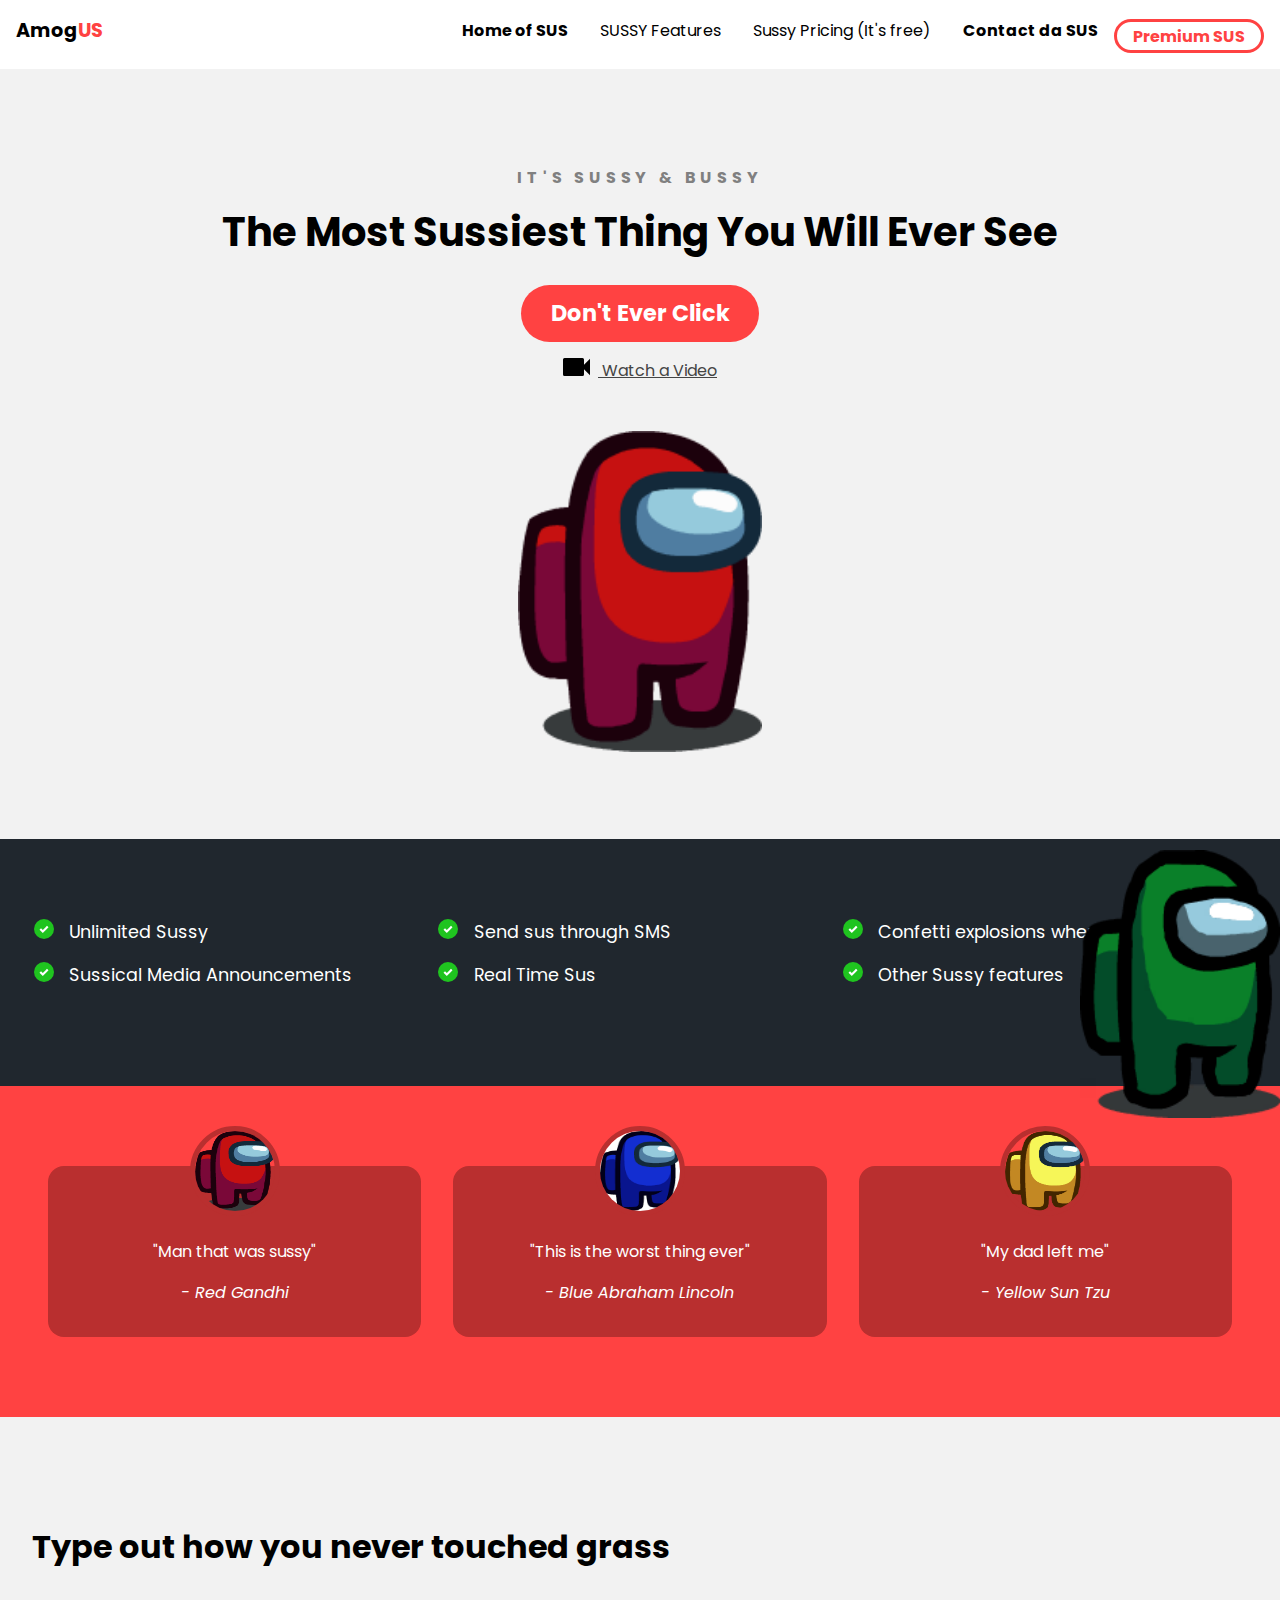
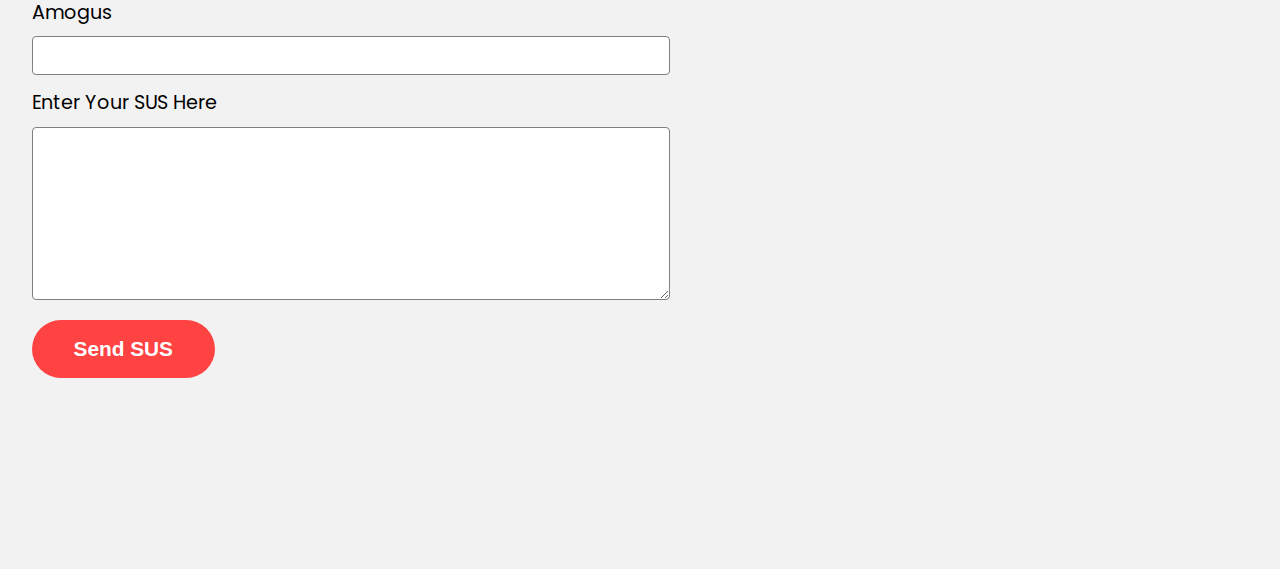
<file: index.html>
<!DOCTYPE html>
<html lang="en">
  <head>
    <meta charset="UTF-8" />
    <meta http-equiv="X-UA-Compatible" content="IE=edge" />
    <meta name="viewport" content="width=device-width, initial-scale=1.0" />
    <link rel="stylesheet" href="./main.css" />
    <title>Copium</title>
  </head>
  <body>
    <div class="navbar">
      <div class="container">
        <a class="logo" href="#">Amog<span>US</span></a>

        <img
          id="mobile-cta"
          class="mobile-menu"
          src="./images/menu.svg"
          alt="Open Navigation"
        />

        <nav>
          <img
            id="mobile-exit"
            class="mobile-menu-exit"
            src="./images/exit.svg"
            alt="Close Navigation"
          />
          <ul class="primary-nav">
            <li class="current"><a href="./index.html">Home of SUS</a></li>
            <li><a href="#">SUSSY Features</a></li>
            <li><a href="#">Sussy Pricing (It's free)</a></li>
          </ul>

          <ul class="secondary-nav">
            <li class="current"><a href="#">Contact da SUS</a></li>
            <li class="go-premium-cta"><a href="#">Premium SUS</a></li>
          </ul>
        </nav>
      </div>
    </div>

    <section class="hero">
      <div class="container">
        <div class="left-col">
          <p class="subhead">It's Sussy &amp; Bussy</p>
          <h1>The Most Sussiest Thing You Will Ever See</h1>

          <div class="hero-cta">
            <a href="./sus.html" class="primary-cta">Don't Ever Click</a>
            <a href="https://www.youtube.com/watch?v=dQw4w9WgXcQ" class="watch-video-cta">
              <img src="./images/watch.svg" alt="Watch a Video" /> Watch a Video
            </a>
          </div>
        </div>
        <img
          class="hero-img"
          src="./images/Red.png"     
          alt="illustration"
        />
      </div>
    </section>

    <section class="features-section">
      <div class="container">
        <ul class="features-list">
          <li>Unlimited Sussy</li>
          <li>Send sus through SMS</li>
          <li>Confetti explosions when you are sussy</li>
          <li>Sussical Media Announcements</li>
          <li>Real Time Sus</li>
          <li>Other Sussy features</li>
        </ul>
        <img src="./images/green.png" alt="man holding phone" />
      </div>
    </section>

    <section class="testimonials-section">
      <div class="container">
        <ul>
          <li>
            <img src="./images/Red.png" alt="Person" />
            <blockquote>"Man that was sussy"</blockquote>
            <cite>-  Red Gandhi</cite>
          </li>
          <li>
            <img src="./images/blue.png" alt="Person" />
            <blockquote>"This is the worst thing ever"</blockquote>
            <cite>- Blue Abraham Lincoln</cite>
          </li>
          <li>
            <img src="./images/yellow.png" alt="Person" />
            <blockquote>"My dad left me"</blockquote>
            <cite>- Yellow Sun Tzu</cite>
          </li>
        </ul>
      </div>
    </section>

    <section class="contact-section">
      <div class="container">
        <div class="contact-left">
          <h2>Type out how you never touched grass</h2>

          <form action="">
            <label for="name">Amogus</label>
            <input type="text" name="name" id="name" />
            <label for="message">Enter Your SUS Here</label>
            <textarea
              name="message"
              id="message"
              cols="30"
              rows="10"
            ></textarea>

            <input
              type="submit"
              class="send-message-cta"
              value="Send SUS"
            />
          </form>
        </div>
        <div class="contact-right">
          <iframe
            src="https://www.google.com/maps/embed?pb=!1m18!1m12!1m3!1d1423.8929117150985!2d26.080109000000004!3d44.458062800000015!2m3!1f0!2f0!3f0!3m2!1i1024!2i768!4f13.1!3m3!1m2!1s0x40b202033db033df%3A0x1cb72daf776fb289!2sTudor%20Vianu%20National%20Amongus%20High%20School!5e0!3m2!1sen!2sin!4v1647279015391!5m2!1sen!2sin"
            width="600"
            height="450"
            style="border: 0"
            allowfullscreen=""
            loading="lazy"
          ></iframe>
        </div>
      </div>
    </section>

    <script>

      const mobileBtn = document.getElementById('mobile-cta')
          nav = document.querySelector('nav')
          mobileBtnExit = document.getElementById('mobile-exit');

      mobileBtn.addEventListener('click',() => {
        nav.classList.add('menu-btn');
      })
      mobileBtnExit.addEventListener('click',() => {
        nav.classList.remove('menu-btn');
      })
    </script>
  </body>
</html>
</file>
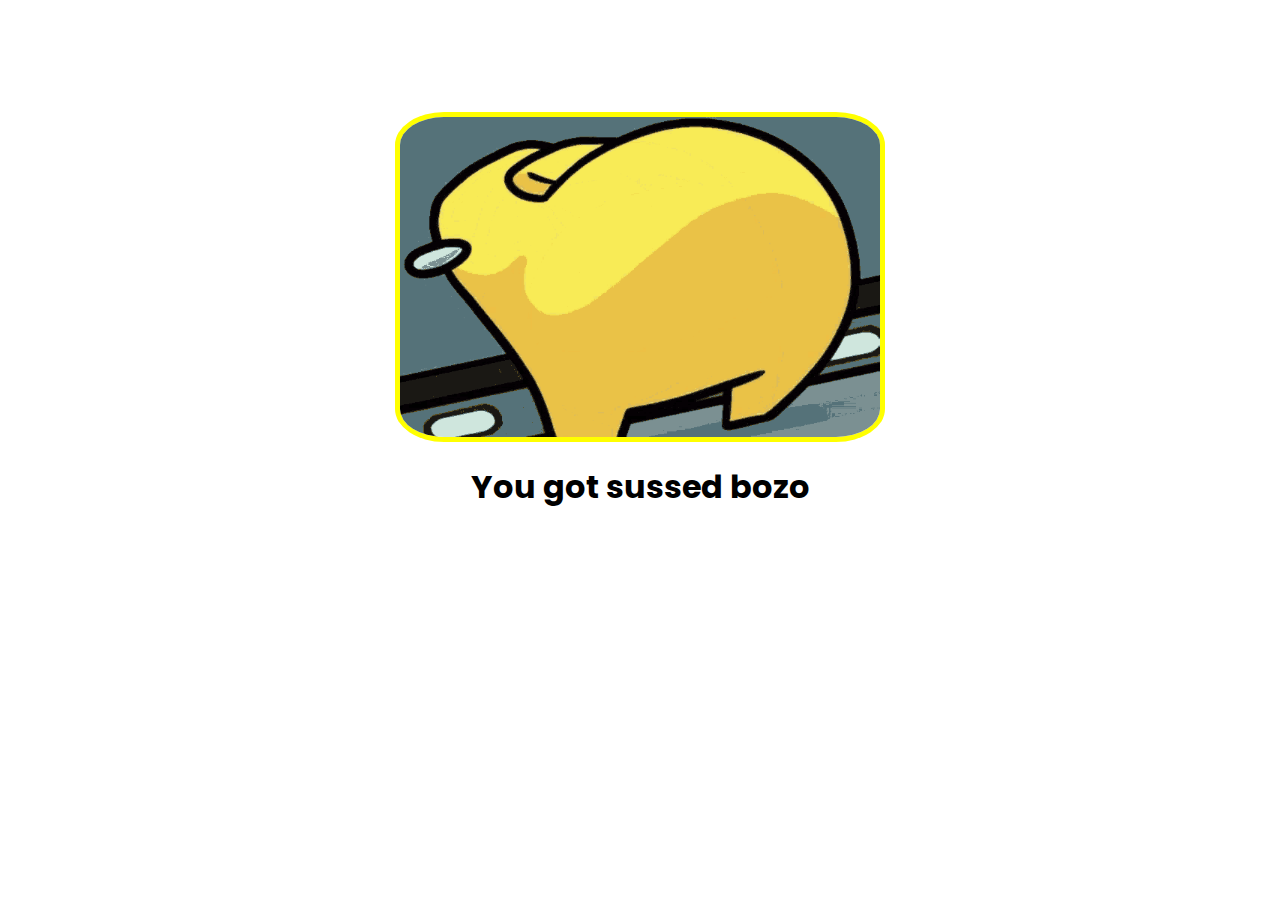
<file: sus.html>
<!DOCTYPE html>
<html lang="en">
<head>
    <meta charset="UTF-8">
    <meta http-equiv="X-UA-Compatible" content="IE=edge">
    <meta name="viewport" content="width=device-width, initial-scale=1.0">
    <link rel="stylesheet" href="./amog.css">
    <title>sussed xD
    </title>
</head>
<body>
    <img  class="amogus-gif" src="./images/amogus.gif" alt="amogus gif">
    <h1 class="sus-title">You got sussed bozo</h1>
</body>
</html>
</file>
<file: main.css>
@import url("https://fonts.googleapis.com/css2?family=Poppins&display=swap");
:root {
  --primary-color: #ff4242;
}

body {
  background: #f2f2f2;
  margin: 0;
  font-family: "Poppins", sans-serif;
}

.navbar {
  background: white;
  padding: 1em;
}

.navbar .logo {
  text-decoration: none;
  font-weight: bold;
  color: black;
  font-size: 1.2em;
}

.navbar .logo span {
  color: var(--primary-color);
}

.navbar nav {
  display: none;
}

.navbar .container {
  display: -webkit-box;
  display: -ms-flexbox;
  display: flex;
  place-content: space-between;
}

.navbar .mobile-menu {
  cursor: pointer;
}

a {
  color: #444;
}

ul {
  list-style-type: none;
  margin: 0;
  padding: 0;
}

section {
  padding: 5em 2em;
}

.hero {
  text-align: center;
}

.left-col .subhead {
  text-transform: uppercase;
  font-weight: bold;
  color: grey;
  letter-spacing: 0.3em;
}

.left-col h1 {
  font-size: 2.5em;
  line-height: 1.3em;
  margin-top: 0.2em;
}

.left-col .primary-cta {
  background: var(--primary-color);
  color: white;
  text-decoration: none;
  padding: 0.5em 1.3em;
  font-size: 1.4em;
  border-radius: 5em;
  font-weight: bold;
  display: inline-block;
}

.left-col .watch-video-cta {
  display: block;
  margin-top: 1em;
}

.left-col .watch-video-cta img {
  margin-right: 0.5em;
}

.hero-img {
  width: 20%;
  margin-top: 3em;
}

section.features-section {
  background: #20272e;
  color: white;
}

ul.features-list {
  margin: 0;
  padding-left: 0.1em;
  display: -ms-grid;
  display: grid;
  -ms-grid-columns: (minmax(19rem, 1fr))[auto-fit];
      grid-template-columns: repeat(auto-fit, minmax(19rem, 1fr));
}

ul.features-list li {
  font-size: 1.1em;
  margin-bottom: 1em;
  margin-left: 2em;
  position: relative;
}

ul.features-list li:before {
  content: "";
  left: -2em;
  position: absolute;
  width: 20px;
  height: 20px;
  background-image: url(./images/bullet.svg);
  background-size: contain;
  margin-right: 0.5em;
}

.features-section img {
  display: none;
}

.testimonials-section {
  background: var(--primary-color);
  color: white;
}

.testimonials-section ul li {
  background: #b92f2f;
  text-align: center;
  padding: 2em 1em;
  width: 80%;
  margin: 0 auto 5em auto;
  border-radius: 1em;
}

.testimonials-section ul li img {
  width: 5em;
  height: 5em;
  border: 5px solid #b92f2f;
  border-radius: 50%;
  margin-top: -4.5em;
}

h2 {
  font-size: 2em;
}

label {
  display: block;
  font-size: 1.2em;
  margin-bottom: 0.5em;
}

input,
textarea {
  width: 100%;
  padding: 0.8em;
  margin-bottom: 1em;
  border-radius: 0.3em;
  border: 1px solid gray;
  -webkit-box-sizing: border-box;
          box-sizing: border-box;
}

input[type="submit"] {
  background-color: var(--primary-color);
  color: white;
  font-weight: bold;
  font-size: 1.3em;
  border: none;
  margin-bottom: 5em;
  border-radius: 5em;
  display: inline-block;
  padding: 0.8em 2em;
  width: unset;
  cursor: pointer;
}

iframe {
  width: 100%;
  height: 300px;
}

nav.menu-btn {
  display: block;
}

nav {
  position: fixed;
  z-index: 999;
  width: 66%;
  right: 0;
  top: 0;
  background: #20272e;
  height: 100vh;
  padding: 1em;
}

nav ul.primary-nav {
  margin-top: 5em;
}

nav a {
  color: white;
  text-decoration: none;
  display: block;
  padding: 0.5em;
  font-size: 1.3em;
  text-align: right;
}

nav a:hover {
  font-weight: bold;
}

.mobile-menu-exit {
  float: right;
  margin: 0.5em;
  cursor: pointer;
}

@media only screen and (min-width: 768px) {
  .mobile-menu,
  .mobile-menu-exit {
    display: none;
  }
  .navbar .container {
    display: -ms-grid;
    display: grid;
    -ms-grid-columns: 180px auto;
        grid-template-columns: 180px auto;
  }
  .navbar nav {
    display: -webkit-box;
    display: -ms-flexbox;
    display: flex;
    -webkit-box-pack: justify;
        -ms-flex-pack: justify;
            justify-content: space-between;
    background: none;
    position: unset;
    height: auto;
    width: 100%;
    padding: 0;
  }
  .navbar nav ul {
    display: -webkit-box;
    display: -ms-flexbox;
    display: flex;
  }
  .navbar nav a {
    color: black;
    font-size: 1em;
    padding: 0.1em 1em;
  }
  .navbar nav ul.primary-nav {
    margin: 0;
  }
  .navbar nav li.current a {
    font-weight: bold;
  }
  .navbar nav li.go-premium-cta a {
    color: var(--primary-color);
    border: 3px solid var(--primary-color);
    font-weight: bold;
    border-radius: 5em;
    margin-top: 0.2em;
  }
  .navbar nav li.go-premium-cta a:hover {
    background: var(--primary-color);
    color: white;
  }
}

@media only screen and (min-wdith: 1080px) {
  .container {
    width: 1080px;
    margin: 0 auto;
  }
  section {
    padding: 10em 4em;
  }
  .hero .container {
    display: -webkit-box;
    display: -ms-flexbox;
    display: flex;
    -webkit-box-pack: justify;
        -ms-flex-pack: justify;
            justify-content: space-between;
    text-align: left;
  }
  .hero .container .left-col {
    margin: 3em 3em 0 5em;
  }
  .hero .container .left-col h1 {
    font-size: 3em;
    width: 90%;
  }
  .hero .container .hero-img {
    width: 30%;
    margin-right: 8em;
  }
  .hero .container .hero-cta {
    display: -webkit-box;
    display: -ms-flexbox;
    display: flex;
  }
  .hero .container .primary-cta {
    margin-right: 1em;
  }
  .hero .container ul.features-list {
    display: block;
    margin-left: 5em;
  }
  .hero .container li {
    font-size: 1.4em;
  }
  .hero .container li:before {
    width: 30px;
    height: 30px;
  }
}

.features-section {
  position: relative;
}

.features-section img {
  display: block;
  position: absolute;
  right: 0;
  width: 200px;
  bottom: -2em;
}

.testimonials-section ul {
  display: -webkit-box;
  display: -ms-flexbox;
  display: flex;
}

.testimonials-section ul li {
  margin: 0 1em;
}

.contact-section {
  position: relative;
}

.contact-section .container {
  display: -webkit-box;
  display: -ms-flexbox;
  display: flex;
}

.contact-right {
  position: absolute;
  right: 0;
  top: 0;
  width: 45%;
  height: 100%;
}

.contact-right iframe {
  height: 100%;
}

@media only screen and (min-width: 1450px) {
  .features-section::before {
    content: none;
    position: absolute;
    width: 10%;
    height: 20em;
    background: var(--primary-color);
    left: 0;
    top: -4em;
  }
  .features-section:after {
    content: none;
    position: absolute;
    width: 200px;
    height: 20em;
    background: var(--primary);
    left: 4.5em;
    top: 2em;
  }
}
/*# sourceMappingURL=main.css.map */
</file>
<file: amog.css>
@import url("https://fonts.googleapis.com/css2?family=Poppins&display=swap");
.amogus-gif {
  display: block;
  width: 30em;
  height: 20em;
  border: 5px solid yellow;
  border-radius: 10%;
  margin-left: auto;
  margin-right: auto;
  margin-top: 7em;
}

.sus-title {
  font-size: 2rem;
  font-family: 'Poppins';
  text-align: center;
}
/*# sourceMappingURL=amog.css.map */
</file>
